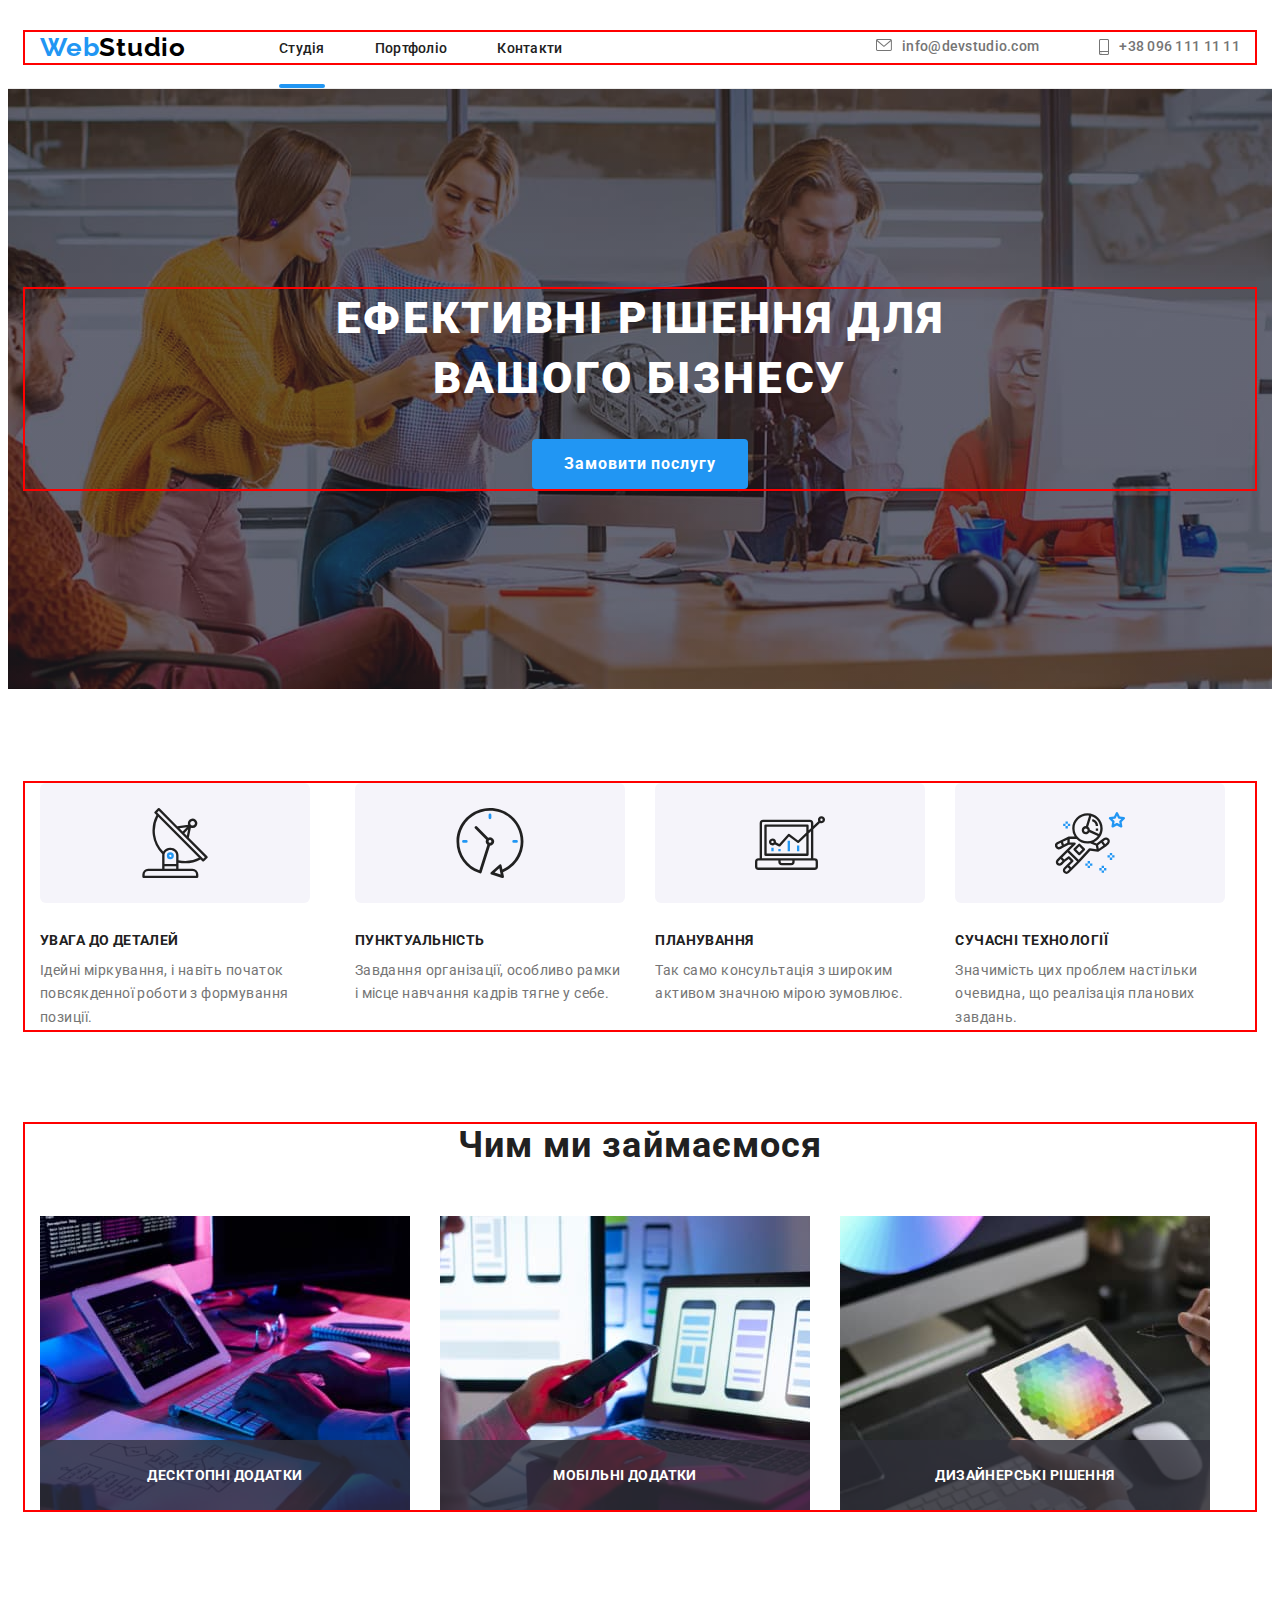
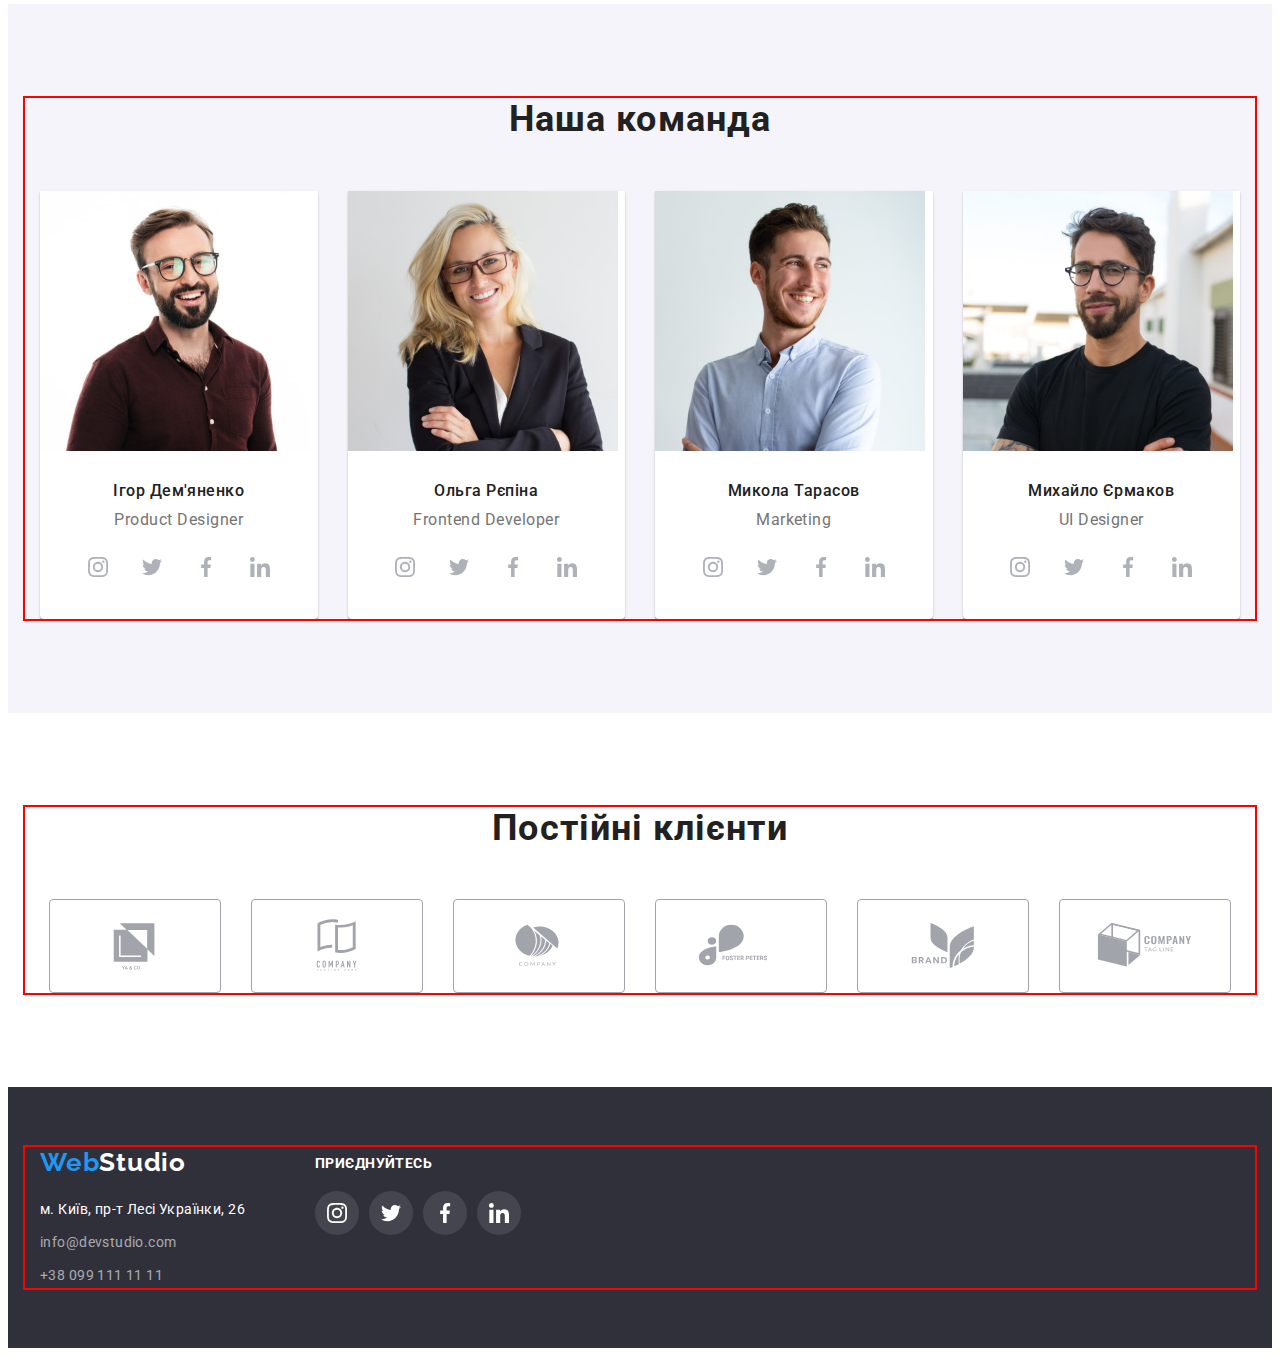
<file: index.html>
<!DOCTYPE html>
<html lang="en">
  <head>
    <meta charset="UTF-8" />
    <meta http-equiv="X-UA-Compatible" content="IE=edge" />
    <meta name="viewport" content="width=device-width, initial-scale=1.0" />
    <title>WebStudio</title>
    <link rel="preconnect" href="https://fonts.googleapis.com" />
    <link rel="preconnect" href="https://fonts.gstatic.com" crossorigin />
    <link
      href="https://fonts.googleapis.com/css2?family=Raleway:wght@700&family=Roboto:wght@400;500;700;900&display=swap"
      rel="stylesheet"
    />
    <link
      rel="stylesheet"
      href="https://cdnjs.cloudflare.com/ajax/libs/modern-normalize/1.1.0/modern-normalize.min.css"
      integrity="sha512-wpPYUAdjBVSE4KJnH1VR1HeZfpl1ub8YT/NKx4PuQ5NmX2tKuGu6U/JRp5y+Y8XG2tV+wKQpNHVUX03MfMFn9Q=="
      crossorigin="anonymous"
      referrerpolicy="no-referrer"
    />
    <link rel="stylesheet" href="./css/styles.css" />
  </head>
  <body>
    <header class="header">
      <div class="container">
        <nav class="header-nav">
          <a href="./index.html" class="header-logo link"
            >Web<span style="color: #000000">Studio</span></a
          >
          <ul class="header-list list">
            <li class="header-item">
              <a href="./index.html" class="header-link link current">Студія</a>
            </li>
            <li class="header-item">
              <a href="./portfolio.html" class="header-link link">Портфоліо</a>
            </li>
            <li class="header-item">
              <a href="" class="header-link link">Контакти</a>
            </li>
          </ul>
        </nav>
        <div class="header-connect">
          <div class="header-contacts list">
            <a href="mailto:info@devstudio.com" class="header-email link">
              <svg class="contacts-icon-envelope" width="16" height="12">
                <use href="./img/contacts-icon.svg#icon-email-envelope"></use></svg
              >info@devstudio.com</a
            ><a href="tel:+380961111111" class="header-tel link list">
              <svg class="contacts-icon-smartphone" width="10" height="16">
                <use href="./img/contacts-icon.svg#icon-smartphone"></use></svg
              >+38 096 111 11 11</a
            >
          </div>
        </div>
      </div>
    </header>
    <main>
      <section class="hero">
        <div class="container">
          <div>
            <h1 class="hero-unique">Ефективні рішення для вашого бізнесу</h1>
            <button type="button" class="hero-btn" data-modal-open>Замовити послугу</button>
          </div>
        </div>
      </section>
      <section class="advantages section">
        <div class="container">
          <h2 hidden>Переваги</h2>
          <ul class="advantages-list list">
            <li class="advantages-item">
              <a href="" class="advantages-link link">
                <svg class="advantages-icon" width="70" height="70">
                  <use href="./img/advantages-icons.svg#icon-antenna"></use>
                </svg>
              </a>
              <h3 class="advantages-title">УВАГА ДО ДЕТАЛЕЙ</h3>
              <p class="advantages-descr">
                Ідейні міркування, і навіть початок повсякденної роботи з формування позиції.
              </p>
            </li>
            <li class="advantages-item">
              <a href="" class="advantages-link link">
                <svg class="advantages-icon" width="70" height="70">
                  <use href="./img/advantages-icons.svg#icon-clock"></use>
                </svg>
              </a>
              <h3 class="advantages-title">ПУНКТУАЛЬНІСТЬ</h3>
              <p class="advantages-descr">
                Завдання організації, особливо рамки і місце навчання кадрів тягне у себе.
              </p>
            </li>
            <li class="advantages-item">
              <a href="" class="advantages-link link">
                <svg class="advantages-icon" width="70" height="70">
                  <use href="./img/advantages-icons.svg#icon-diagram"></use>
                </svg>
              </a>
              <h3 class="advantages-title">ПЛАНУВАННЯ</h3>
              <p class="advantages-descr">
                Так само консультація з широким активом значною мірою зумовлює.
              </p>
            </li>
            <li class="advantages-item">
              <a href="" class="advantages-link link">
                <svg class="advantages-icon" width="70" height="70">
                  <use href="./img/advantages-icons.svg#icon-astronaut"></use>
                </svg>
              </a>
              <h3 class="advantages-title">СУЧАСНІ ТЕХНОЛОГІЇ</h3>
              <p class="advantages-descr">
                Значимість цих проблем настільки очевидна, що реалізація планових завдань.
              </p>
            </li>
          </ul>
        </div>
      </section>
      <section class="activities section">
        <div class="container">
          <h2 class="activities-main">Чим ми займаємося</h2>
          <ul class="activities-list list">
            <li class="activities-item">
              <img src="./img/activities-img-1.jpg" alt="Діяльність" width="370" height="294" />
              <p class="activities-cover-text">Десктопні додатки</p>
            </li>
            <li class="activities-item">
              <img src="./img/activities-img-2.jpg" alt="Діяльність" width="370" height="294" />
              <p class="activities-cover-text">Мобільні додатки</p>
            </li>
            <li class="activities-item">
              <img src="./img/activities-img-3.jpg" alt="Діяльність" width="370" height="294" />
              <p class="activities-cover-text">Дизайнерські рішення</p>
            </li>
          </ul>
        </div>
      </section>
      <section class="team section">
        <div class="container">
          <h2 class="team-main">Наша команда</h2>
          <ul class="team-list list">
            <li class="team-item">
              <img
                src="./img/product-designer.jpg"
                alt="Дизайнер продукту"
                width="270"
                height="260"
              />
              <div class="teams-text">
                <h3 class="team-title">Ігор Дем'яненко</h3>
                <p class="team-descr">Product Designer</p>
                <ul class="webstudio-soc list">
                  <li class="webstudio-soc-item">
                    <a href="" class="webstudio-soc-link link">
                      <svg class="webstudio-team-icon" width="20" height="20">
                        <use href="./img/team-icons.svg#icon-instagram"></use>
                      </svg>
                    </a>
                  </li>
                  <li class="webstudio-soc-item">
                    <a href="" class="webstudio-soc-link link">
                      <svg class="webstudio-team-icon" width="20" height="20">
                        <use href="./img/team-icons.svg#icon-twitter"></use>
                      </svg>
                    </a>
                  </li>
                  <li class="webstudio-soc-item">
                    <a href="" class="webstudio-soc-link link">
                      <svg class="webstudio-team-icon" width="20" height="20">
                        <use href="./img/team-icons.svg#icon-facebook"></use>
                      </svg>
                    </a>
                  </li>
                  <li class="webstudio-soc-item">
                    <a href="" class="webstudio-soc-link link">
                      <svg class="webstudio-team-icon" width="20" height="20">
                        <use href="./img/team-icons.svg#icon-linkedin"></use>
                      </svg>
                    </a>
                  </li>
                </ul>
              </div>
            </li>
            <li class="team-item">
              <img
                src="./img/frontend-developer.jpg"
                alt="Фронтенд розробник"
                width="270"
                height="260"
              />
              <div class="teams-text">
                <h3 class="team-title">Ольга Рєпіна</h3>
                <p class="team-descr">Frontend Developer</p>
                <ul class="webstudio-soc list">
                  <li class="webstudio-soc-item">
                    <a href="" class="webstudio-soc-link link">
                      <svg class="webstudio-team-icon" width="20" height="20">
                        <use href="./img/team-icons.svg#icon-instagram"></use>
                      </svg>
                    </a>
                  </li>
                  <li class="webstudio-soc-item">
                    <a href="" class="webstudio-soc-link link">
                      <svg class="webstudio-team-icon" width="20" height="20">
                        <use href="./img/team-icons.svg#icon-twitter"></use>
                      </svg>
                    </a>
                  </li>
                  <li class="webstudio-soc-item">
                    <a href="" class="webstudio-soc-link link">
                      <svg class="webstudio-team-icon" width="20" height="20">
                        <use href="./img/team-icons.svg#icon-facebook"></use>
                      </svg>
                    </a>
                  </li>
                  <li class="webstudio-soc-item">
                    <a href="" class="webstudio-soc-link link">
                      <svg class="webstudio-team-icon" width="20" height="20">
                        <use href="./img/team-icons.svg#icon-linkedin"></use>
                      </svg>
                    </a>
                  </li>
                </ul>
              </div>
            </li>
            <li class="team-item">
              <img src="./img/marketing.jpg" alt="Маркетинг" width="270" height="260" />
              <div class="teams-text">
                <h3 class="team-title">Микола Тарасов</h3>
                <p class="team-descr">Marketing</p>
                <ul class="webstudio-soc list">
                  <li class="webstudio-soc-item">
                    <a href="" class="webstudio-soc-link link">
                      <svg class="webstudio-team-icon" width="20" height="20">
                        <use href="./img/team-icons.svg#icon-instagram"></use>
                      </svg>
                    </a>
                  </li>
                  <li class="webstudio-soc-item">
                    <a href="" class="webstudio-soc-link link">
                      <svg class="webstudio-team-icon" width="20" height="20">
                        <use href="./img/team-icons.svg#icon-twitter"></use>
                      </svg>
                    </a>
                  </li>
                  <li class="webstudio-soc-item">
                    <a href="" class="webstudio-soc-link link">
                      <svg class="webstudio-team-icon" width="20" height="20">
                        <use href="./img/team-icons.svg#icon-facebook"></use>
                      </svg>
                    </a>
                  </li>
                  <li class="webstudio-soc-item">
                    <a href="" class="webstudio-soc-link link">
                      <svg class="webstudio-team-icon" width="20" height="20">
                        <use href="./img/team-icons.svg#icon-linkedin"></use>
                      </svg>
                    </a>
                  </li>
                </ul>
              </div>
            </li>
            <li class="team-item">
              <img src="./img/ui-designer.jpg" alt="UI дизайнер" width="270" height="260" />
              <div class="teams-text">
                <h3 class="team-title">Михайло Єрмаков</h3>
                <p class="team-descr">UI Designer</p>
                <ul class="webstudio-soc list">
                  <li class="webstudio-soc-item">
                    <a href="" class="webstudio-soc-link link">
                      <svg class="webstudio-team-icon" width="20" height="20">
                        <use href="./img/team-icons.svg#icon-instagram"></use>
                      </svg>
                    </a>
                  </li>
                  <li class="webstudio-soc-item">
                    <a href="" class="webstudio-soc-link link">
                      <svg class="webstudio-team-icon" width="20" height="20">
                        <use href="./img/team-icons.svg#icon-twitter"></use>
                      </svg>
                    </a>
                  </li>
                  <li class="webstudio-soc-item">
                    <a href="" class="webstudio-soc-link link">
                      <svg class="webstudio-team-icon" width="20" height="20">
                        <use href="./img/team-icons.svg#icon-facebook"></use>
                      </svg>
                    </a>
                  </li>
                  <li class="webstudio-soc-item">
                    <a href="" class="webstudio-soc-link link">
                      <svg class="webstudio-team-icon" width="20" height="20">
                        <use href="./img/team-icons.svg#icon-linkedin"></use>
                      </svg>
                    </a>
                  </li>
                </ul>
              </div>
            </li>
          </ul>
        </div>
      </section>
      <section class="clients section">
        <div class="container">
          <h2 class="clients-main">Постійні клієнти</h2>
          <ul class="clients-list list">
            <li class="clients-list-item">
              <a href="" class="clients-item-link link">
                <svg class="clients-item-icon" width="106" height="60">
                  <use href="./img/webstudio-clients.svg#icon-ya-co-logo"></use>
                </svg>
              </a>
            </li>
            <li class="clients-list-item">
              <a href="" class="clients-item-link link">
                <svg class="clients-item-icon" width="106" height="60">
                  <use href="./img/webstudio-clients.svg#icon-company-one-logo"></use>
                </svg>
              </a>
            </li>
            <li class="clients-list-item">
              <a href="" class="clients-item-link link">
                <svg class="clients-item-icon" width="106" height="60">
                  <use href="./img/webstudio-clients.svg#icon-company-two-logo"></use>
                </svg>
              </a>
            </li>
            <li class="clients-list-item">
              <a href="" class="clients-item-link link">
                <svg class="clients-item-icon" width="106" height="60">
                  <use href="./img/webstudio-clients.svg#icon-foster-peters-logo"></use>
                </svg>
              </a>
            </li>
            <li class="clients-list-item">
              <a href="" class="clients-item-link link">
                <svg class="clients-item-icon" width="106" height="60">
                  <use href="./img/webstudio-clients.svg#icon-brand-logo"></use>
                </svg>
              </a>
            </li>
            <li class="clients-list-item">
              <a href="" class="clients-item-link link">
                <svg class="clients-item-icon" width="106" height="60">
                  <use href="./img/webstudio-clients.svg#icon-company-three-logo"></use>
                </svg>
              </a>
            </li>
          </ul>
        </div>
      </section>
    </main>
    <footer class="footer">
      <div class="container">
        <div class="footer-logo-adress">
          <a href="/index.html" class="footer-logo link"
            >Web<span style="color: #ffffff">Studio</span></a
          >
          <address class="footer-adress">
            <ul class="footer-links list">
              <li class="footer-links-item">
                <a
                  href="https://goo.gl/maps/W9PkyvHcREcjAEF59"
                  target="_blank"
                  rel="noopener norefferer nofollow"
                  class="footer-adress-link link"
                  >м. Київ, пр-т Лесі Українки, 26</a
                >
              </li>
              <li class="footer-links-item">
                <a href="mailto:info@devstudio.com" class="footer-email-link link"
                  >info@devstudio.com</a
                >
              </li>
              <li>
                <a href="tel:+380991111111 link" class="footer-tel-link link">+38 099 111 11 11</a>
              </li>
            </ul>
          </address>
        </div>
        <div class="footer-icons">
          <h3 class="footer-social-title">Приєднуйтесь</h3>
          <ul class="webstudio-soc list">
            <li class="webstudio-soc-item">
              <a href="" class="webstudio-footer-soc-link link">
                <svg class="webstudio-soc-icon" width="20" height="20">
                  <use href="./img/team-icons.svg#icon-instagram"></use>
                </svg>
              </a>
            </li>
            <li class="webstudio-soc-item">
              <a href="" class="webstudio-footer-soc-link link">
                <svg class="webstudio-soc-icon" width="20" height="20">
                  <use href="./img/team-icons.svg#icon-twitter"></use>
                </svg>
              </a>
            </li>
            <li class="webstudio-soc-item">
              <a href="" class="webstudio-footer-soc-link link">
                <svg class="webstudio-soc-icon" width="20" height="20">
                  <use href="./img/team-icons.svg#icon-facebook"></use>
                </svg>
              </a>
            </li>
            <li class="webstudio-soc-item">
              <a href="" class="webstudio-footer-soc-link link">
                <svg class="webstudio-soc-icon" width="20" height="20">
                  <use href="./img/team-icons.svg#icon-linkedin"></use>
                </svg>
              </a>
            </li>
          </ul>
        </div>
      </div>
    </footer>
    <div class="backdrop is-hidden" data-modal>
      <div class="modal">
        <button type="button" class="modal-close" data-modal-close>
          <svg class="modal-close-icon" width="" height="">
            <use href="./img/button-close-modal.svg#icon-button-close-black"></use>
          </svg>
        </button>
      </div>
    </div>
    <script src="./js/modal.js"></script>
  </body>
</html>
</file>
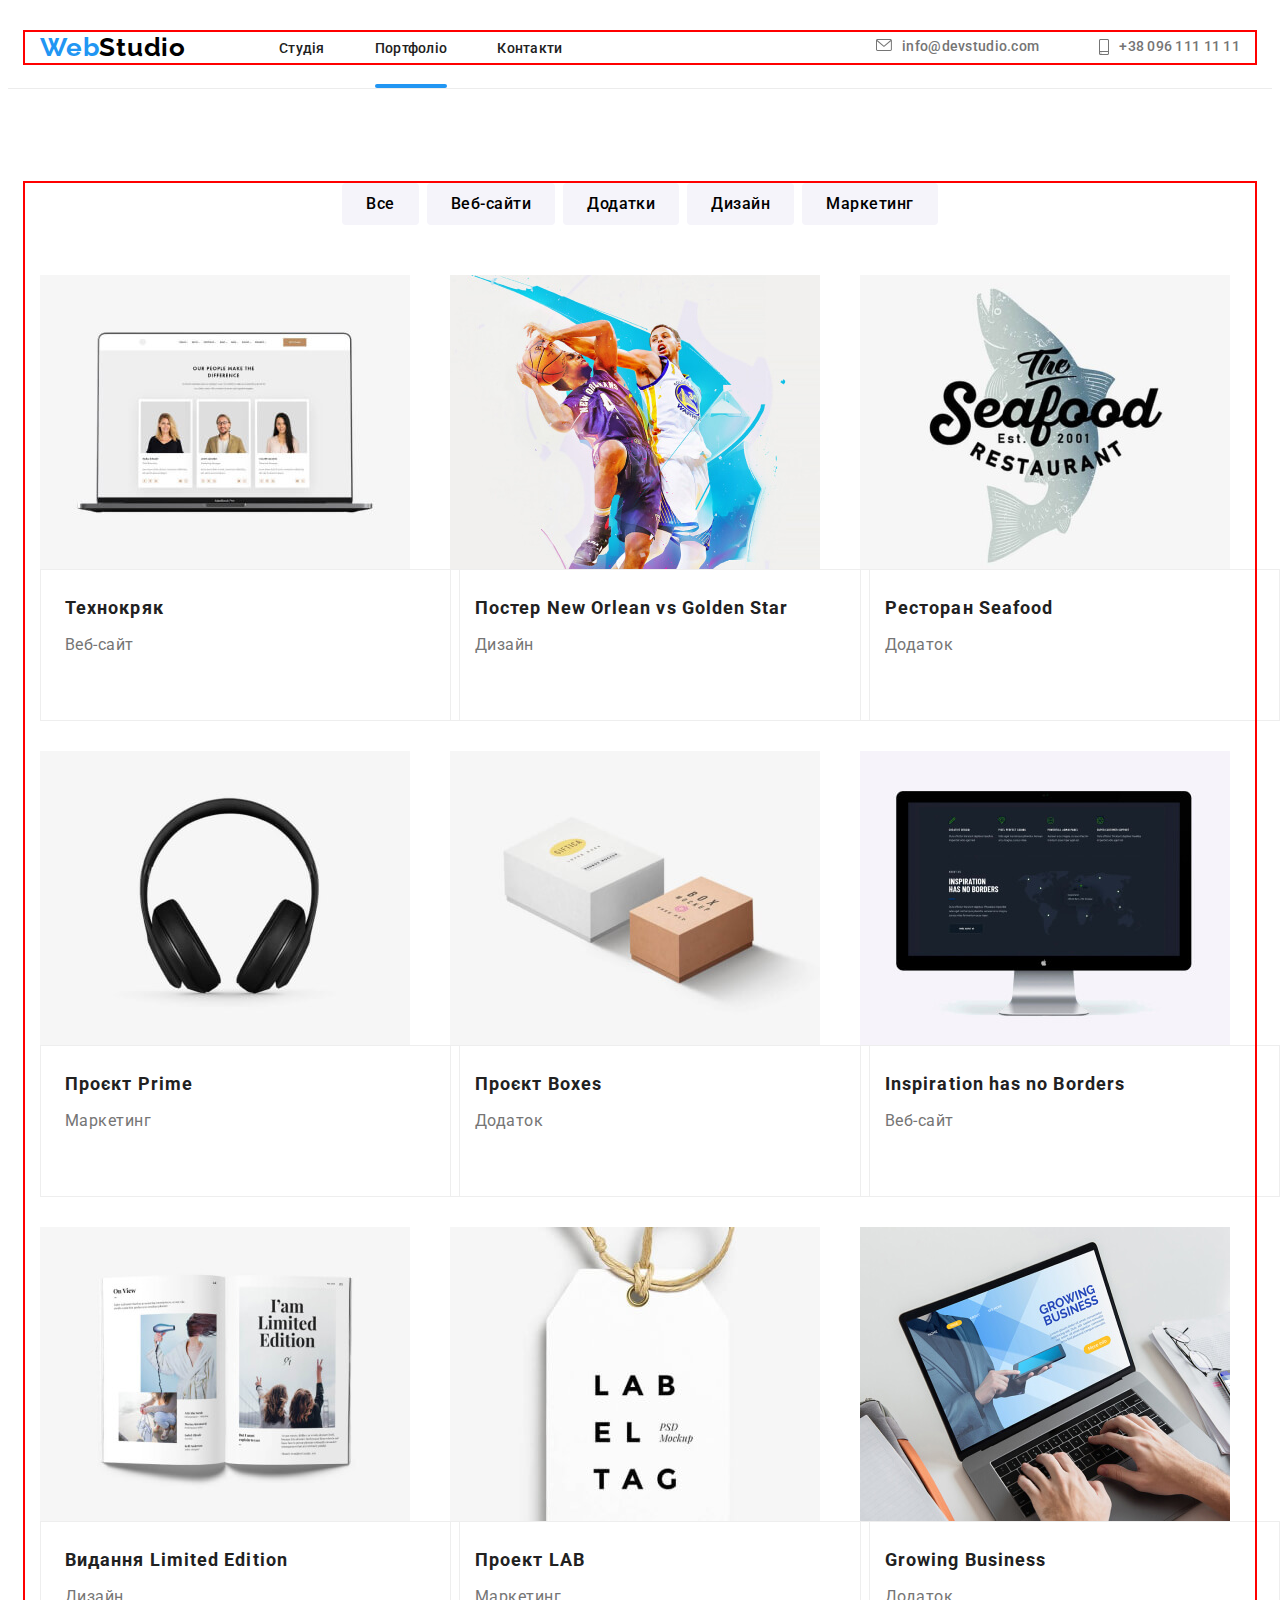
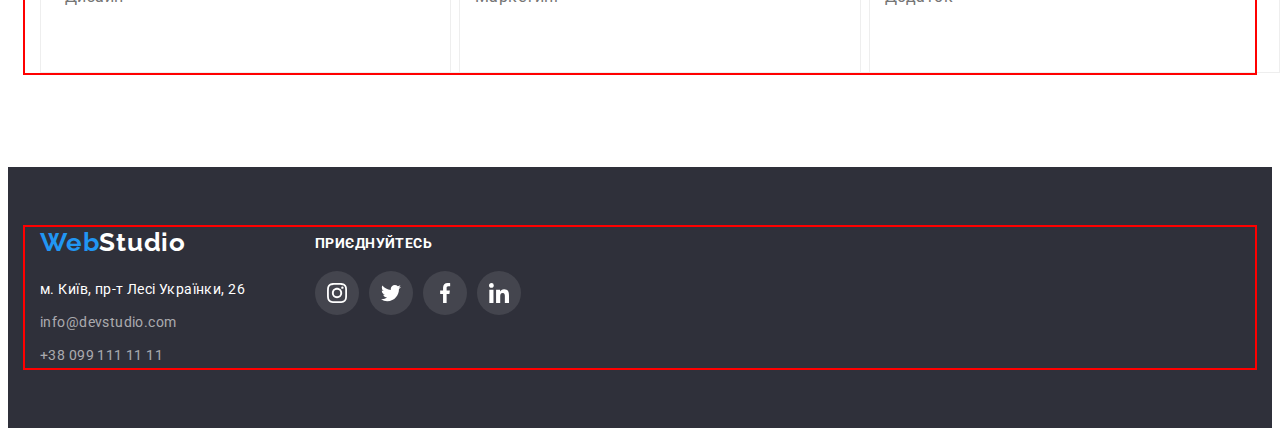
<file: portfolio.html>
<!DOCTYPE html>
<html lang="en">
  <head>
    <meta charset="UTF-8" />
    <meta http-equiv="X-UA-Compatible" content="IE=edge" />
    <meta name="viewport" content="width=device-width, initial-scale=1.0" />
    <title>WebStudio</title>
    <link rel="preconnect" href="https://fonts.googleapis.com" />
    <link rel="preconnect" href="https://fonts.gstatic.com" crossorigin />
    <link
      href="https://fonts.googleapis.com/css2?family=Raleway:wght@700&family=Roboto:wght@400;500;700;900&display=swap"
      rel="stylesheet"
    />
    <link
      rel="stylesheet"
      href="https://cdnjs.cloudflare.com/ajax/libs/modern-normalize/1.1.0/modern-normalize.min.css"
      integrity="sha512-wpPYUAdjBVSE4KJnH1VR1HeZfpl1ub8YT/NKx4PuQ5NmX2tKuGu6U/JRp5y+Y8XG2tV+wKQpNHVUX03MfMFn9Q=="
      crossorigin="anonymous"
      referrerpolicy="no-referrer"
    />
    <link rel="stylesheet" href="./css/styles.css" />
  </head>
  <body>
    <header class="header">
      <div class="container">
        <nav class="header-nav">
          <a href="/index.html" class="header-logo link"
            >Web<span style="color: #000000">Studio</span></a
          >
          <ul class="header-list list">
            <li class="header-item">
              <a href="./index.html" class="header-link link">Студія</a>
            </li>
            <li class="header-item">
              <a href="./portfolio.html" class="header-link link current">Портфоліо</a>
            </li>
            <li class="header-item">
              <a href="" class="header-link link">Контакти</a>
            </li>
          </ul>
        </nav>
        <div class="header-connect">
          <div class="header-contacts list">
            <a href="mailto:info@devstudio.com" class="header-email link">
              <svg class="contacts-icon-envelope" width="16" height="12">
                <use href="./img/contacts-icon.svg#icon-email-envelope"></use></svg
              >info@devstudio.com</a
            >
            <a href="tel:+380961111111" class="header-tel link list">
              <svg class="contacts-icon-smartphone" width="10" height="16">
                <use href="./img/contacts-icon.svg#icon-smartphone"></use></svg
              >+38 096 111 11 11</a
            >
          </div>
        </div>
      </div>
    </header>
    <main>
      <section class="portfolio section">
        <div class="container">
          <ul class="portfolio-filter list">
            <li><button type="button" class="portfolio-filter-button">Все</button></li>
            <li><button type="button" class="portfolio-filter-button">Веб-сайти</button></li>
            <li><button type="button" class="portfolio-filter-button">Додатки</button></li>
            <li><button type="button" class="portfolio-filter-button">Дизайн</button></li>
            <li><button type="button" class="portfolio-filter-button">Маркетинг</button></li>
          </ul>
          <ul class="portfolio-list list">
            <li class="portfolio-item">
              <a href="./portfolio.html" class="link">
                <div class="portfolio-top-wrap">
                  <img src="./img/portfolio-img-1.jpg" alt="Веб-сайт" width="370" height="294" />
                  <p class="portfolio-item-hover-text">
                    Ресурс пропонує комплексні пропозиції з різним рівнем функціоналу та сервісів.
                    Все це дозволить відвідувачу отримати вичерпні відомості про компанію чи
                    приватну особу.
                  </p>
                </div>
                <div class="portfolio-text">
                  <h2 class="portfolio-item-title">Технокряк</h2>
                  <p class="portfolio-item-descr">Веб-сайт</p>
                </div>
              </a>
            </li>
            <li class="portfolio-item">
              <a href="./portfolio.html" class="link">
                <div class="portfolio-top-wrap">
                  <img src="./img/portfolio-img-2.jpg" alt="Дизайн" width="370" height="294" />
                  <p class="portfolio-item-hover-text">
                    Ресурс пропонує комплексні пропозиції з різним рівнем функціоналу та сервісів.
                    Все це дозволить відвідувачу отримати вичерпні відомості про компанію чи
                    приватну особу.
                  </p>
                </div>
                <div class="portfolio-text">
                  <h2 class="portfolio-item-title">Постер New Orlean vs Golden Star</h2>
                  <p class="portfolio-item-descr">Дизайн</p>
                </div>
              </a>
            </li>
            <li class="portfolio-item">
              <a href="./portfolio.html" class="link">
                <div class="portfolio-top-wrap">
                  <img src="./img/portfolio-img-3.jpg" alt="Додаток" width="370" height="294" />
                  <p class="portfolio-item-hover-text">
                    Ресурс пропонує комплексні пропозиції з різним рівнем функціоналу та сервісів.
                    Все це дозволить відвідувачу отримати вичерпні відомості про компанію чи
                    приватну особу.
                  </p>
                </div>
                <div class="portfolio-text">
                  <h2 class="portfolio-item-title">Ресторан Seafood</h2>
                  <p class="portfolio-item-descr">Додаток</p>
                </div>
              </a>
            </li>
            <li class="portfolio-item">
              <a href="./portfolio.html" class="link">
                <div class="portfolio-top-wrap">
                  <img src="./img/portfolio-img-4.jpg" alt="Маркетинг" width="370" height="294" />
                  <p class="portfolio-item-hover-text">
                    Ресурс пропонує комплексні пропозиції з різним рівнем функціоналу та сервісів.
                    Все це дозволить відвідувачу отримати вичерпні відомості про компанію чи
                    приватну особу.
                  </p>
                </div>
                <div class="portfolio-text">
                  <h2 class="portfolio-item-title">Проєкт Prime</h2>
                  <p class="portfolio-item-descr">Маркетинг</p>
                </div>
              </a>
            </li>
            <li class="portfolio-item">
              <a href="./portfolio.html" class="link">
                <div class="portfolio-top-wrap">
                  <img src="./img/portfolio-img-5.jpg" alt="Додаток" width="370" height="294" />
                  <p class="portfolio-item-hover-text">
                    Ресурс пропонує комплексні пропозиції з різним рівнем функціоналу та сервісів.
                    Все це дозволить відвідувачу отримати вичерпні відомості про компанію чи
                    приватну особу.
                  </p>
                </div>
                <div class="portfolio-text">
                  <h2 class="portfolio-item-title">Проєкт Boxes</h2>
                  <p class="portfolio-item-descr">Додаток</p>
                </div>
              </a>
            </li>
            <li class="portfolio-item">
              <a href="./portfolio.html" class="link">
                <div class="portfolio-top-wrap">
                  <img src="./img/portfolio-img-6.jpg" alt="Веб-сайт" width="370" height="294" />
                  <p class="portfolio-item-hover-text">
                    Ресурс пропонує комплексні пропозиції з різним рівнем функціоналу та сервісів.
                    Все це дозволить відвідувачу отримати вичерпні відомості про компанію чи
                    приватну особу.
                  </p>
                </div>
                <div class="portfolio-text">
                  <h2 class="portfolio-item-title">Inspiration has no Borders</h2>
                  <p class="portfolio-item-descr">Веб-сайт</p>
                </div>
              </a>
            </li>
            <li class="portfolio-item">
              <a href="./portfolio.html" class="link">
                <div class="portfolio-top-wrap">
                  <img src="./img/portfolio-img-7.jpg" alt="Дизайн" width="370" height="294" />
                  <p class="portfolio-item-hover-text">
                    Ресурс пропонує комплексні пропозиції з різним рівнем функціоналу та сервісів.
                    Все це дозволить відвідувачу отримати вичерпні відомості про компанію чи
                    приватну особу.
                  </p>
                </div>
                <div class="portfolio-text">
                  <h2 class="portfolio-item-title">Видання Limited Edition</h2>
                  <p class="portfolio-item-descr">Дизайн</p>
                </div>
              </a>
            </li>
            <li class="portfolio-item">
              <a href="./portfolio.html" class="link">
                <div class="portfolio-top-wrap">
                  <img src="./img/portfolio-img-8.jpg" alt="Маркетинг" width="370" height="294" />
                  <p class="portfolio-item-hover-text">
                    Ресурс пропонує комплексні пропозиції з різним рівнем функціоналу та сервісів.
                    Все це дозволить відвідувачу отримати вичерпні відомості про компанію чи
                    приватну особу.
                  </p>
                </div>
                <div class="portfolio-text">
                  <h2 class="portfolio-item-title">Проект LAB</h2>
                  <p class="portfolio-item-descr">Маркетинг</p>
                </div>
              </a>
            </li>
            <li class="portfolio-item">
              <a href="./portfolio.html" class="link">
                <div class="portfolio-top-wrap">
                  <img src="./img/portfolio-img-9.jpg" alt="Додаток" width="370" height="294" />
                  <p class="portfolio-item-hover-text">
                    Ресурс пропонує комплексні пропозиції з різним рівнем функціоналу та сервісів.
                    Все це дозволить відвідувачу отримати вичерпні відомості про компанію чи
                    приватну особу.
                  </p>
                </div>
                <div class="portfolio-text">
                  <h2 class="portfolio-item-title">Growing Business</h2>
                  <p class="portfolio-item-descr">Додаток</p>
                </div>
              </a>
            </li>
          </ul>
        </div>
      </section>
    </main>
    <footer class="footer">
      <div class="container">
        <div class="footer-logo-adress">
          <a href="/index.html" class="footer-logo link"
            >Web<span style="color: #ffffff">Studio</span></a
          >
          <address class="footer-adress">
            <ul class="footer-links list">
              <li class="footer-links-item">
                <a
                  href="https://goo.gl/maps/W9PkyvHcREcjAEF59"
                  target="_blank"
                  rel="noopener norefferer nofollow"
                  class="footer-adress-link link"
                  >м. Київ, пр-т Лесі Українки, 26</a
                >
              </li>
              <li class="footer-links-item">
                <a href="mailto:info@devstudio.com" class="footer-email-link link"
                  >info@devstudio.com</a
                >
              </li>
              <li>
                <a href="tel:+380991111111 link" class="footer-tel-link link">+38 099 111 11 11</a>
              </li>
            </ul>
          </address>
        </div>
        <div class="footer-icons">
          <h3 class="footer-social-title">Приєднуйтесь</h3>
          <ul class="webstudio-soc list">
            <li class="webstudio-soc-item">
              <a href="" class="webstudio-footer-soc-link link">
                <svg class="webstudio-soc-icon" width="20" height="20">
                  <use href="./img/team-icons.svg#icon-instagram"></use>
                </svg>
              </a>
            </li>
            <li class="webstudio-soc-item">
              <a href="" class="webstudio-footer-soc-link link">
                <svg class="webstudio-soc-icon" width="20" height="20">
                  <use href="./img/team-icons.svg#icon-twitter"></use>
                </svg>
              </a>
            </li>
            <li class="webstudio-soc-item">
              <a href="" class="webstudio-footer-soc-link link">
                <svg class="webstudio-soc-icon" width="20" height="20">
                  <use href="./img/team-icons.svg#icon-facebook"></use>
                </svg>
              </a>
            </li>
            <li class="webstudio-soc-item">
              <a href="" class="webstudio-footer-soc-link link">
                <svg class="webstudio-soc-icon" width="20" height="20">
                  <use href="./img/team-icons.svg#icon-linkedin"></use>
                </svg>
              </a>
            </li>
          </ul>
        </div>
      </div>
    </footer>
  </body>
</html>
</file>
<file: css/styles.css>
body {
  font-family: 'Roboto', sans-serif;
}

p,
h1,
h2,
h3,
h4,
h5,
h6 {
  margin: 0;
}

ul {
  margin: 0;
  padding-left: 0;
}

button {
  cursor: pointer;
}

address {
  font-style: normal;
}

img {
  display: block;
}

.list {
  list-style: none;
}

.link {
  text-decoration: none;
}

.container {
  width: 1200px;
  padding-left: 15px;
  padding-right: 15px;
  margin: 0 auto;
  outline: 2px solid red;
}

.section {
  padding-top: 94px;
  padding-bottom: 94px;
}

/* ---------HEADER-------- */

.header {
  padding-top: 24px;
  padding-bottom: 25px;
  border-bottom: 1px solid #ececec;
}

.header-nav {
  display: flex;
  align-items: center;
}

.header-list {
  display: flex;
  column-gap: 50px;
}

.header-link.current::after {
  content: '';
  display: block;
  width: 100%;
  height: 4px;
  background-color: #2196f3;
  position: absolute;
  bottom: -32px;
  left: 0;
  border-radius: 2px;
}

.header .container {
  display: flex;
  align-items: center;
}

.header-connect {
  margin-left: auto;
}

.header-contacts {
  display: flex;
  justify-content: center;
  align-items: center;
}

.header-logo {
  font-family: 'Raleway';
  font-style: normal;
  font-weight: 700;
  font-size: 26px;
  line-height: 1.19;
  letter-spacing: 0.03em;
  color: #2196f3;
  margin-right: 93px;
}

.header-link {
  position: relative;
  font-weight: 500;
  font-size: 14px;
  line-height: 1.14;
  letter-spacing: 0.02em;
  color: #212121;
  transition-property: color, background-color, box-shadow;
  transition-duration: 250ms;
  transition-timing-function: cubic-bezier(0.4, 0, 0.2, 1);
}

.header-link:hover,
.header-link:focus {
  color: #2196f3;
}

.header-email:hover,
.header-email:focus {
  color: #2196f3;
}

.header-tel:hover,
.header-tel:focus {
  color: #2196f3;
}

.header-email {
  font-weight: 500;
  font-size: 14px;
  line-height: 1.14;
  letter-spacing: 0.02em;
  color: #757575;
  margin-left: 10px;
  display: flex;
  transition-property: color, background-color, box-shadow;
  transition-duration: 250ms;
  transition-timing-function: cubic-bezier(0.4, 0, 0.2, 1);
}

.contacts-icon-envelope {
  margin-right: 10px;
  fill: currentColor;
}

.contacts-icon-smartphone {
  margin-left: 50px;
  margin-right: 10px;
  fill: currentColor;
}

.header-tel {
  color: #757575;
  font-weight: 500;
  font-size: 14px;
  line-height: 1.14;
  letter-spacing: 0.02em;
  margin-left: 10px;
  display: flex;
  transition-property: color, background-color, box-shadow;
  transition-duration: 250ms;
  transition-timing-function: cubic-bezier(0.4, 0, 0.2, 1);
}

/* ---------HERO--------- */

.hero {
  background: #757575;
  background-image: linear-gradient(rgba(47, 48, 58, 0.4), rgba(47, 48, 58, 0.4)),
    url(../img/hero-background-image.jpg);
  background-repeat: no-repeat;
  background-position: center;
  background-size: cover;
  max-width: 1600px;
  margin: 0 auto;
  padding-top: 200px;
  padding-bottom: 200px;
}

.hero-unique {
  max-width: 696px;
  font-weight: 900;
  font-size: 44px;
  line-height: 1.36;
  text-align: center;
  letter-spacing: 0.06em;
  text-transform: uppercase;
  color: #ffffff;
  margin: 0 auto;
  margin-bottom: 30px;
}

.hero-btn {
  font-family: 'Roboto';
  font-style: normal;
  font-weight: 700;
  font-size: 16px;
  line-height: 1.88;
  display: flex;
  align-items: center;
  text-align: center;
  letter-spacing: 0.06em;
  color: #ffffff;
  background: #2196f3;
  display: block;
  margin: 0 auto;
  min-width: 216px;
  height: 50px;
  border-radius: 4px;
  border-color: transparent;
}

/* ---------ADVANTAGES--------- */

.advantages {
  padding-bottom: 0;
}

.advantages-list {
  display: flex;
  column-gap: 30px;
}

.advantages-link {
  width: 270px;
  height: 120px;
  border-radius: 6px;
  background-color: #f5f4fa;
  display: flex;
  align-items: center;
  justify-content: center;
  margin-bottom: 30px;
}

.advantages-title {
  font-weight: 700;
  font-size: 14px;
  line-height: 1.14;
  letter-spacing: 0.03em;
  text-transform: uppercase;
  color: #212121;
  margin-bottom: 10px;
}

.advantages-descr {
  color: #757575;
  font-weight: 400;
  font-size: 14px;
  line-height: 1.71;
  letter-spacing: 0.03em;
}

/* ---------ACTIVITIES--------- */

.activities-main {
  font-weight: 700;
  font-size: 36px;
  line-height: 1.17;
  text-align: center;
  letter-spacing: 0.03em;
  color: #212121;
  margin-bottom: 50px;
}

.activities-list {
  display: flex;
  column-gap: 30px;
}

.activities-item {
  position: relative;
}

.activities-cover-text {
  position: absolute;
  top: 100%;
  left: 100%;
  transform: translate(-100%, -100%);
  font-weight: 700;
  font-size: 14px;
  line-height: 1.1;
  letter-spacing: 0.03em;
  text-transform: uppercase;
  color: #ffffff;
  background-color: rgba(47, 48, 58, 0.8);
  display: flex;
  justify-content: center;
  align-items: center;
  height: 70px;
  width: 100%;
}

/* ---------TEAM--------- */

.team {
  background: #f5f4fa;
}

.team-main {
  font-weight: 700;
  font-size: 36px;
  line-height: 1.17;
  text-align: center;
  letter-spacing: 0.03em;
  color: #212121;
  margin-bottom: 50px;
}

.team-list {
  display: flex;
  column-gap: 30px;
}

.team-item {
  background: #ffffff;
  width: calc((100% - 90px) / 4);
  box-shadow: 0px 1px 3px rgba(0, 0, 0, 0.12), 0px 1px 1px rgba(0, 0, 0, 0.14),
    0px 2px 1px rgba(0, 0, 0, 0.2);
  border-radius: 0px 0px 4px 4px;
}

.teams-text {
  padding-top: 30px;
  padding-bottom: 30px;
  padding-left: 5px;
  padding-right: 5px;
}

.team-title {
  font-weight: 500;
  font-size: 16px;
  line-height: 1.19;
  text-align: center;
  letter-spacing: 0.03em;
  color: #212121;
  margin-bottom: 10px;
}

.team-descr {
  font-weight: 400;
  font-size: 16px;
  line-height: 1.19;
  text-align: center;
  letter-spacing: 0.03em;
  color: #757575;
  margin-bottom: 16px;
}

.webstudio-soc {
  display: flex;
  justify-content: center;
  column-gap: 10px;
}

.webstudio-team-icon {
  fill: #afb1b8;
  transition: fill 250ms cubic-bezier(0.4, 0, 0.2, 1);
}

.webstudio-soc-link {
  width: 44px;
  height: 44px;
  border-radius: 50%;
  background-color: transparent;
  display: flex;
  justify-content: center;
  align-items: center;
  transition: background-color 250ms cubic-bezier(0.4, 0, 0.2, 1);
  transition-property: color, background-color, box-shadow;
  transition-duration: 250ms;
  transition-timing-function: cubic-bezier(0.4, 0, 0.2, 1);
}

.webstudio-soc-link:hover,
.webstudio-soc-link:focus {
  background-color: #0f99fe;
}

.webstudio-soc-link:hover .webstudio-team-icon,
.webstudio-soc-link:focus .webstudio-team-icon {
  fill: #ffffff;
}

/* ---------PORTFOLIO--------- */

.portfolio-filter {
  margin-bottom: 50px;
  display: flex;
  column-gap: 8px;
  justify-content: center;
}

.portfolio-filter-button {
  font-family: inherit;
  align-items: center;
  text-align: center;
  font-weight: 500;
  font-size: 16px;
  line-height: 1.62;
  letter-spacing: 0.03em;
  background: #f5f4fa;
  border-radius: 4px;
  border-color: transparent;
  padding: 6px 22px;
  transition: background-color 250ms cubic-bezier(0.4, 0, 0.2, 1),
    color 250ms cubic-bezier(0.4, 0, 0.2, 1), box-shadow 250ms cubic-bezier(0.4, 0, 0.2, 1);
}

.portfolio-filter-button:hover,
.portfolio-filter-button:focus {
  box-shadow: 0px 1px 3px rgba(0, 0, 0, 0.12), 0px 1px 1px rgba(0, 0, 0, 0.14),
    0px 2px 1px rgba(0, 0, 0, 0.2);
}

.portfolio-filter-button:hover,
.portfolio-filter-button:focus {
  background-color: #2196f3;
  color: #ffffff;
}

.portfolio-list {
  display: flex;
  flex-wrap: wrap;
  gap: 30px;
}

.portfolio-item {
  width: calc((100% - 60px) / 3);
}

.portfolio-item:hover .portfolio-item-hover-text {
  transform: translateY(0%);
}

.portfolio-top-wrap {
  position: relative;
  overflow: hidden;
}

.portfolio-item-hover-text {
  position: absolute;
  top: 0;
  left: 0;
  width: 100%;
  height: 100%;
  padding: 63px 24px;
  font-weight: 400;
  font-size: 18px;
  line-height: 1.5;
  letter-spacing: 0.03em;
  color: #ffffff;
  background-color: rgba(54, 161, 243, 0.829);
  transform: translateY(100%);
  transition: transform 250ms cubic-bezier(0.4, 0, 0.2, 1);
  overflow: auto;
}

.portfolio-item:hover,
.portfolio-item:focus {
  box-shadow: 0px 2px 2px rgb(198, 198, 198), 0px 4px 4px rgb(198, 198, 198),
    0px 2px 2px rgb(198, 198, 198);
}

.portfolio-text {
  width: 370px;
  height: 110px;
  padding-top: 20px;
  padding-bottom: 20px;
  padding-left: 24px;
  padding-right: 24px;
  border: 1px solid #eeeeee;
}

.portfolio-item-title {
  font-weight: 700;
  font-size: 18px;
  line-height: 2;
  letter-spacing: 0.06em;
  color: #212121;
  margin-bottom: 4px;
}

.portfolio-item-descr {
  font-weight: 400;
  font-size: 16px;
  line-height: 1.88;
  letter-spacing: 0.03em;
  color: #757575;
}

/* ---------OUR ClIENTS--------- */

.clients-main {
  font-weight: 700;
  font-size: 36px;
  line-height: 1.17;
  text-align: center;
  letter-spacing: 0.03em;
  color: #212121;
  margin-bottom: 50px;
}

.clients-list {
  display: flex;
  justify-content: center;
  column-gap: 30px;
}

.clients-item-link {
  border: 1px solid #a2a4ab;
  border-radius: 4px;
  width: 170px;
  height: 92px;
  display: flex;
  align-items: center;
  justify-content: center;
  transition: border-color 250ms cubic-bezier(0.4, 0, 0.2, 1);
}

.clients-item-icon {
  fill: #a2a4ab;
  transition: fill 250ms cubic-bezier(0.4, 0, 0.2, 1);
}

.clients-item-link:hover,
.clients-item-link:focus {
  border-color: #2196f3;
}

.clients-item-link:hover .clients-item-icon,
.clients-item-link:focus .clients-item-icon {
  fill: #2196f3;
}

/* ---------FOOTER--------- */

.footer {
  background: #2f303a;
  padding-top: 60px;
  padding-bottom: 60px;
}

.footer .container {
  display: flex;
}

.footer-logo {
  font-family: 'Raleway';
  font-weight: 700;
  font-size: 26px;
  line-height: 1.19;
  letter-spacing: 0.03em;
  color: #2196f3;
}

.footer-links {
  margin-top: 20px;
}

.footer-links-item {
  margin-bottom: 9px;
}

.footer-adress-link {
  color: #ffffff;
  font-family: inherit;
  font-style: normal;
  font-weight: 400;
  font-size: 14px;
  line-height: 1.71;
  letter-spacing: 0.03em;
}

.footer-email-link {
  color: rgba(255, 255, 255, 0.6);
  font-family: inherit;
  font-style: normal;
  font-weight: 400;
  font-size: 14px;
  line-height: 1.71;
  letter-spacing: 0.03em;
}

.footer-tel-link {
  color: rgba(255, 255, 255, 0.6);
  font-family: inherit;
  font-style: normal;
  font-weight: 400;
  font-size: 14px;
  line-height: 1.71;
  letter-spacing: 0.03em;
}

.footer-social-title {
  font-weight: 700;
  font-size: 14px;
  line-height: 16px;
  letter-spacing: 0.03em;
  text-transform: uppercase;
  color: #ffffff;
  margin-bottom: 20px;
}

.footer-icons {
  margin-left: 70px;
  padding-top: 8px;
}

.webstudio-footer-soc-link {
  width: 44px;
  height: 44px;
  border-radius: 50%;
  background-color: #44454e;
  display: flex;
  justify-content: center;
  align-items: center;
  transition: background-color 250ms cubic-bezier(0.4, 0, 0.2, 1);
}

.webstudio-soc-icon {
  fill: #ffffff;
}

.webstudio-footer-soc-link:hover,
.webstudio-footer-soc-link:focus {
  background-color: #0f99fe;
}

.backdrop {
  position: fixed;
  top: 0;
  width: 100%;
  height: 100%;
  background: rgba(0, 0, 0, 0.2);
  transition: opacity 250ms cubic-bezier(0.4, 0, 0.2, 1),
    visibility 250ms cubic-bezier(0.4, 0, 0.2, 1);
}

.modal {
  position: absolute;
  top: 50%;
  left: 50%;
  transform: translate(-50%, -50%) scale(1) rotate(0deg);
  width: 528px;
  min-height: 600px;
  background: #ffffff;
  border-radius: 4px;
  box-shadow: 0px 1px 3px rgba(0, 0, 0, 0.12), 0px 1px 1px rgba(0, 0, 0, 0.14),
    0px 2px 1px rgba(0, 0, 0, 0.2);
  transition: transform 250ms cubic-bezier(0.4, 0, 0.2, 1), scale 250ms cubic-bezier(0.4, 0, 0.2, 1),
    rotate 250ms cubic-bezier(0.4, 0, 0.2, 1);
}

.backdrop.is-hidden .modal {
  transform: translate(-50%, -50%) scale(0) rotate(-90deg);
  transition: transform 250ms cubic-bezier(0.4, 0, 0.2, 1), scale 250ms cubic-bezier(0.4, 0, 0.2, 1),
    rotate 250ms cubic-bezier(0.4, 0, 0.2, 1);
}

.modal-close {
  position: absolute;
  top: 8px;
  right: 8px;
  width: 30px;
  height: 30px;
  border: 1px solid rgba(0, 0, 0, 0.1);
  border-radius: 50%;
  background-color: transparent;
}

.is-hidden {
  opacity: 0;
  visibility: hidden;
  pointer-events: none;
}

.no-scroll {
  overflow: hidden;
}
</file>
